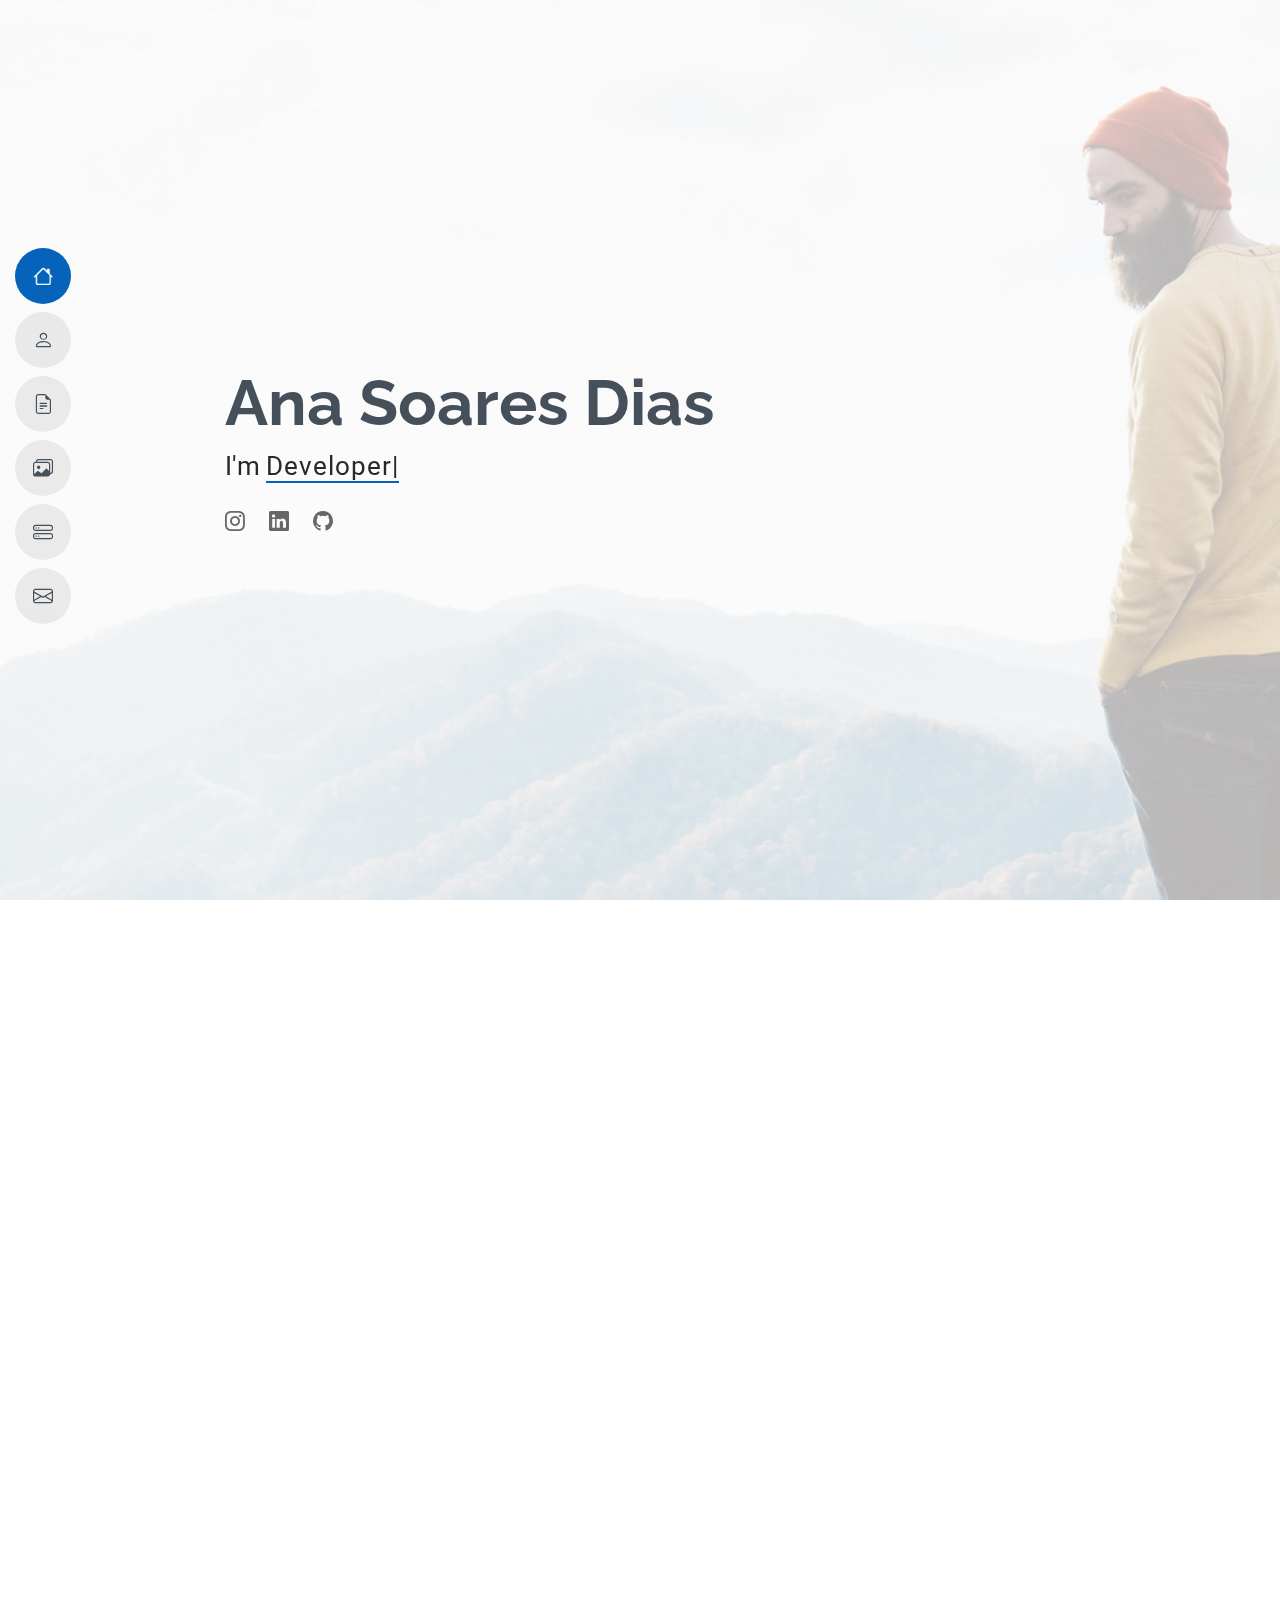
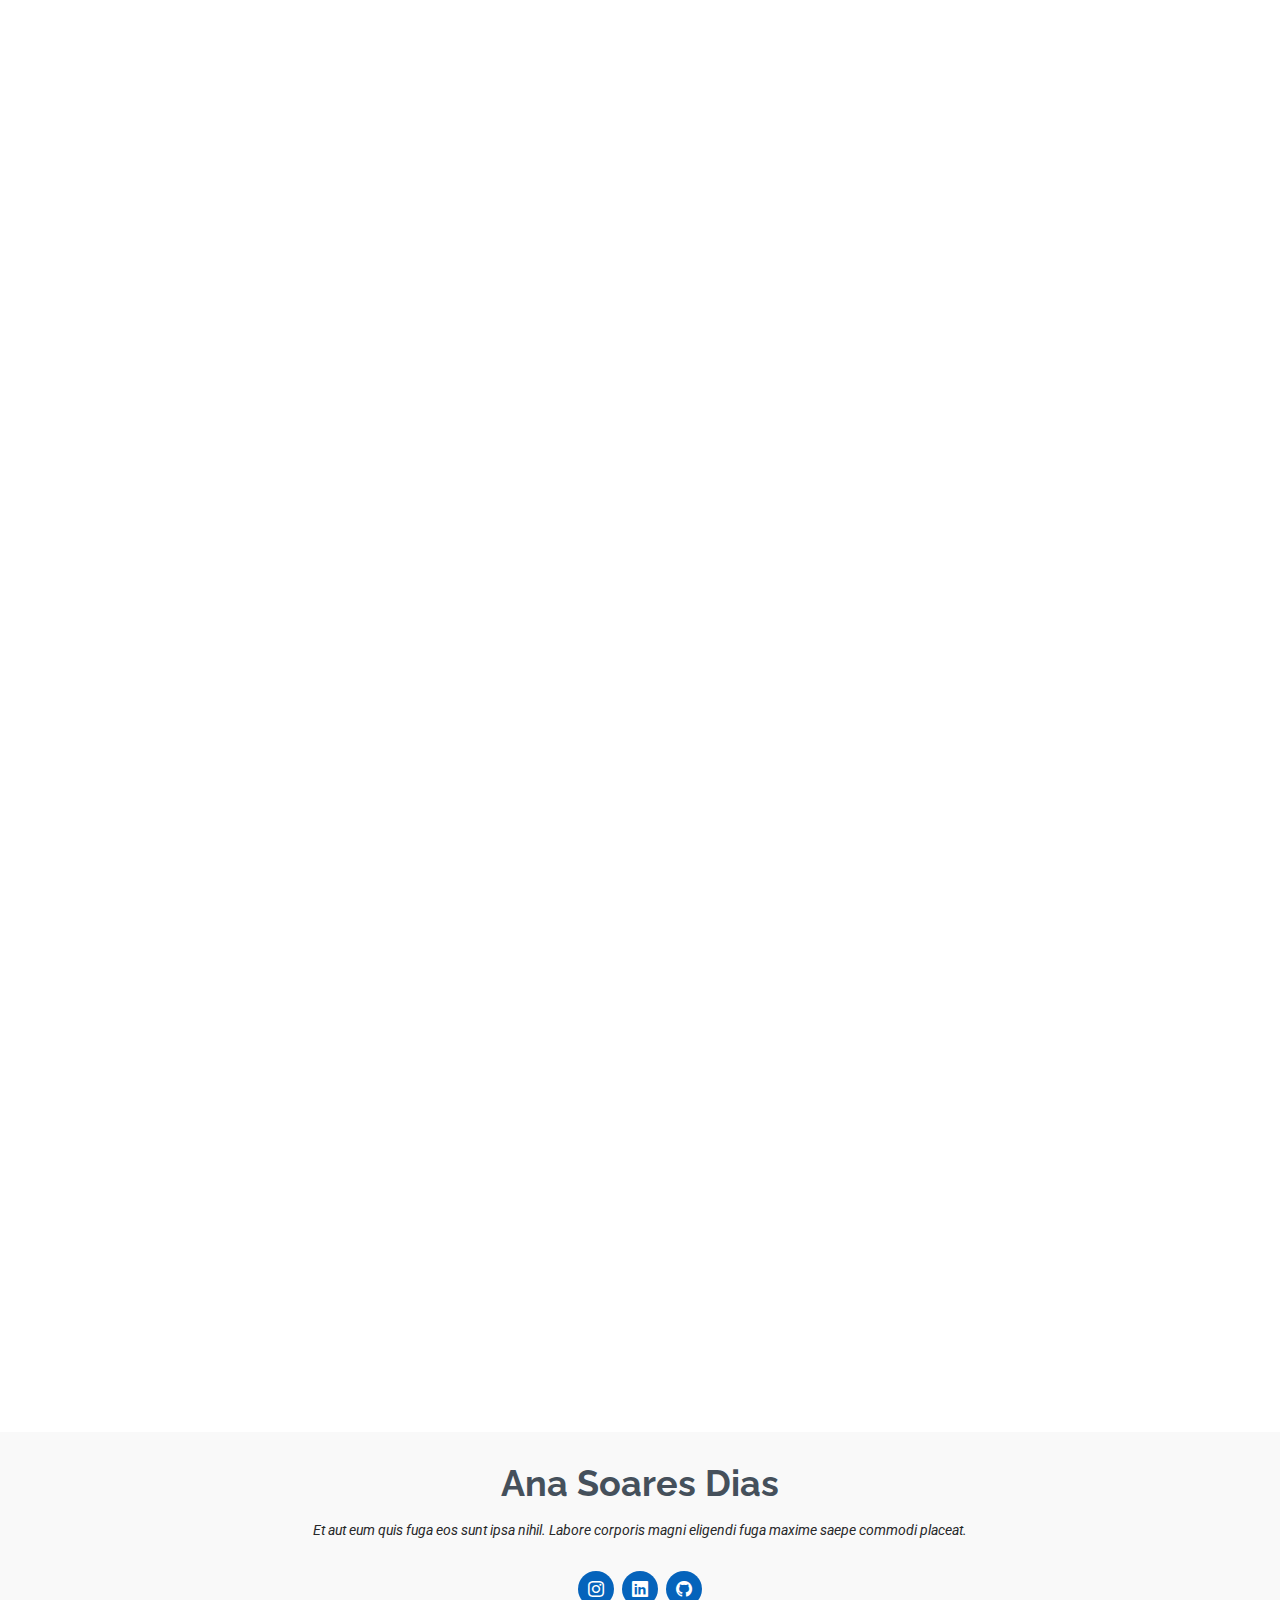
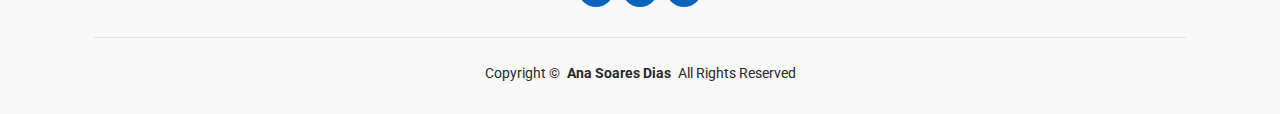
<file: index.html>
<!DOCTYPE html>
<html lang="en">

<head>
  <meta charset="utf-8">
  <meta content="width=device-width, initial-scale=1.0" name="viewport">
  <title>Index - MyResume</title>
  <meta content="" name="description">
  <meta content="" name="keywords">

  <!-- Favicons -->
  <link href="assets/img/favicon.png" rel="icon">
  <link href="assets/img/apple-touch-icon.png" rel="apple-touch-icon">

  <!-- Fonts -->
  <link href="https://fonts.googleapis.com" rel="preconnect">
  <link href="https://fonts.gstatic.com" rel="preconnect" crossorigin>
  <link href="https://fonts.googleapis.com/css2?family=Roboto:ital,wght@0,100;0,300;0,400;0,500;0,700;0,900;1,100;1,300;1,400;1,500;1,700;1,900&family=Poppins:ital,wght@0,100;0,200;0,300;0,400;0,500;0,600;0,700;0,800;0,900;1,100;1,200;1,300;1,400;1,500;1,600;1,700;1,800;1,900&family=Raleway:ital,wght@0,100;0,200;0,300;0,400;0,500;0,600;0,700;0,800;0,900;1,100;1,200;1,300;1,400;1,500;1,600;1,700;1,800;1,900&display=swap" rel="stylesheet">

  <!-- Vendor CSS Files -->
  <link href="assets/vendor/bootstrap/css/bootstrap.min.css" rel="stylesheet">
  <link href="assets/vendor/bootstrap-icons/bootstrap-icons.css" rel="stylesheet">
  <link href="assets/vendor/aos/aos.css" rel="stylesheet">
  <link href="assets/vendor/glightbox/css/glightbox.min.css" rel="stylesheet">
  <link href="assets/vendor/swiper/swiper-bundle.min.css" rel="stylesheet">

  <!-- Main CSS File -->
  <link href="assets/css/main.css" rel="stylesheet">
</head>

<body class="index-page">

  <header id="header" class="header d-flex flex-column justify-content-center">

    <i class="header-toggle d-xl-none bi bi-list"></i>

    <nav id="navmenu" class="navmenu">
      <ul>
        <li><a href="#hero" class="active"><i class="bi bi-house navicon"></i><span>Home</span></a></li>
        <li><a href="#about"><i class="bi bi-person navicon"></i><span>About</span></a></li>
        <li><a href="#resume"><i class="bi bi-file-earmark-text navicon"></i><span>Resume</span></a></li>
        <li><a href="#portfolio"><i class="bi bi-images navicon"></i><span>Portfolio</span></a></li>
        <li><a href="#services"><i class="bi bi-hdd-stack navicon"></i><span>Services</span></a></li>
        <li><a href="#contact"><i class="bi bi-envelope navicon"></i><span>Contact</span></a></li>
      </ul>
    </nav>

  </header>

  <main class="main">

    <!-- Hero Section -->
    <section id="hero" class="hero section light-background">

      <img src="assets/img/hero-bg.jpg" alt="">

      <div class="container" data-aos="zoom-out">
        <div class="row justify-content-center">
          <div class="col-lg-9">
            <h2>Ana Soares Dias</h2>
            <p>I'm <span class="typed" data-typed-items="Developer, Freelancer, Photographer, Traveler">Developer</span><span class="typed-cursor typed-cursor--blink" aria-hidden="true"></span></p>
            <div class="social-links">
              <a href="https://www.instagram.com/anitasoaares/"><i class="bi bi-instagram"></i></a>
              <a href="https://www.linkedin.com/in/anitasoaares/"><i class="bi bi-linkedin"></i></a>
              <a href="https://github.com/anitasoaares"><i class="bi bi-github"></i></a>
            </div>
          </div>
        </div>
      </div>

    </section><!-- /Hero Section -->

    <!-- About Section -->
    <section id="about" class="about section">

      <!-- Section Title -->
      <div class="container section-title" data-aos="fade-up">
        <h2>About</h2>
        <p>Magnam dolores commodi suscipit. Necessitatibus eius consequatur ex aliquid fuga eum quidem. Sit sint consectetur velit. Quisquam quos quisquam cupiditate. Et nemo qui impedit suscipit alias ea. Quia fugiat sit in iste officiis commodi quidem hic quas.</p>
      </div><!-- End Section Title -->

      <div class="container" data-aos="fade-up" data-aos-delay="100">

        <div class="row gy-4 justify-content-center">
          <div class="col-lg-4">
            <img src="assets/img/profile-img.jpg" class="img-fluid" alt="">
          </div>
          <div class="col-lg-8 content">
            <h2>Software Developer</h2>
            <p class="fst-italic py-3">
              Lorem ipsum dolor sit amet, consectetur adipiscing elit, sed do eiusmod tempor incididunt ut labore et dolore
              magna aliqua.
            </p>
            <div class="row">
              <div class="col-lg-6">
                <ul>
                  <li><i class="bi bi-chevron-right"></i> <strong>Birthday:</strong> <span>6 March 2000</span></li>
                  <li><i class="bi bi-chevron-right"></i> <strong>Phone:</strong> <span>+351 915253199</span></li>
                  <li><i class="bi bi-chevron-right"></i> <strong>City:</strong> <span>Braga, Portugal</span></li>
                </ul>
              </div>
              <div class="col-lg-6">
                <ul>
                  <li><i class="bi bi-chevron-right"></i> <strong>Degree:</strong> <span>Bachelor</span></li>
                  <li><i class="bi bi-chevron-right"></i> <strong>Email:</strong> <span>anitasoaaresdias@gmail.com</span></li>
                </ul>
              </div>
            </div>
            <p class="py-3">
              Officiis eligendi itaque labore et dolorum mollitia officiis optio vero. Quisquam sunt adipisci omnis et ut. Nulla accusantium dolor incidunt officia tempore. Et eius omnis.
              Cupiditate ut dicta maxime officiis quidem quia. Sed et consectetur qui quia repellendus itaque neque.
            </p>
          </div>
        </div>

      </div>

    </section><!-- /About Section -->

    <!-- Skills Section -->
    <section id="skills" class="skills section">

      <!-- Section Title -->
      <div class="container section-title" data-aos="fade-up">
        <h2>Skills</h2>
        <p>Necessitatibus eius consequatur ex aliquid fuga eum quidem sint consectetur velit</p>
      </div><!-- End Section Title -->

      <div class="container" data-aos="fade-up" data-aos-delay="100">

        <div class="row skills-content skills-animation">

          <div class="col-lg-6">

            <div class="progress">
              <span class="skill"><span>HTML</span> <i class="val">100%</i></span>
              <div class="progress-bar-wrap">
                <div class="progress-bar" role="progressbar" aria-valuenow="100" aria-valuemin="0" aria-valuemax="100"></div>
              </div>
            </div><!-- End Skills Item -->

            <div class="progress">
              <span class="skill"><span>CSS</span> <i class="val">90%</i></span>
              <div class="progress-bar-wrap">
                <div class="progress-bar" role="progressbar" aria-valuenow="90" aria-valuemin="0" aria-valuemax="100"></div>
              </div>
            </div><!-- End Skills Item -->

            <div class="progress">
              <span class="skill"><span>JavaScript</span> <i class="val">75%</i></span>
              <div class="progress-bar-wrap">
                <div class="progress-bar" role="progressbar" aria-valuenow="75" aria-valuemin="0" aria-valuemax="100"></div>
              </div>
            </div><!-- End Skills Item -->

          </div>

          <div class="col-lg-6">

            <div class="progress">
              <span class="skill"><span>PHP</span> <i class="val">80%</i></span>
              <div class="progress-bar-wrap">
                <div class="progress-bar" role="progressbar" aria-valuenow="80" aria-valuemin="0" aria-valuemax="100"></div>
              </div>
            </div><!-- End Skills Item -->

            <div class="progress">
              <span class="skill"><span>WordPress/CMS</span> <i class="val">90%</i></span>
              <div class="progress-bar-wrap">
                <div class="progress-bar" role="progressbar" aria-valuenow="90" aria-valuemin="0" aria-valuemax="100"></div>
              </div>
            </div><!-- End Skills Item -->

            <div class="progress">
              <span class="skill"><span>Photoshop</span> <i class="val">55%</i></span>
              <div class="progress-bar-wrap">
                <div class="progress-bar" role="progressbar" aria-valuenow="55" aria-valuemin="0" aria-valuemax="100"></div>
              </div>
            </div><!-- End Skills Item -->

          </div>

        </div>

      </div>

    </section><!-- /Skills Section -->

    <!-- Resume Section -->
    <section id="resume" class="resume section">

      <!-- Section Title -->
      <div class="container section-title" data-aos="fade-up">
        <h2>Resume</h2>
        <p>Magnam dolores commodi suscipit. Necessitatibus eius consequatur ex aliquid fuga eum quidem. Sit sint consectetur velit. Quisquam quos quisquam cupiditate. Et nemo qui impedit suscipit alias ea. Quia fugiat sit in iste officiis commodi quidem hic quas.</p>
      </div><!-- End Section Title -->

      <div class="container">

        <div class="row">

          <div class="col-lg-6" data-aos="fade-up" data-aos-delay="100">
            <h3 class="resume-title">Sumary</h3>

            <div class="resume-item pb-0">
              <h4>Ana Soares Dias</h4>
              <p><em>Innovative and deadline-driven Graphic Designer with 3+ years of experience designing and developing user-centered digital/print marketing material from initial concept to final, polished deliverable.</em></p>
              <ul>
                <li>Portland par 127,Orlando, FL</li>
                <li>(123) 456-7891</li>
                <li>alice.barkley@example.com</li>
              </ul>
            </div><!-- Edn Resume Item -->

            <h3 class="resume-title">Education</h3>
            <div class="resume-item">
              <h4>Master of Fine Arts &amp; Graphic Design</h4>
              <h5>2015 - 2016</h5>
              <p><em>Rochester Institute of Technology, Rochester, NY</em></p>
              <p>Qui deserunt veniam. Et sed aliquam labore tempore sed quisquam iusto autem sit. Ea vero voluptatum qui ut dignissimos deleniti nerada porti sand markend</p>
            </div><!-- Edn Resume Item -->

            <div class="resume-item">
              <h4>Bachelor of Fine Arts &amp; Graphic Design</h4>
              <h5>2010 - 2014</h5>
              <p><em>Rochester Institute of Technology, Rochester, NY</em></p>
              <p>Quia nobis sequi est occaecati aut. Repudiandae et iusto quae reiciendis et quis Eius vel ratione eius unde vitae rerum voluptates asperiores voluptatem Earum molestiae consequatur neque etlon sader mart dila</p>
            </div><!-- Edn Resume Item -->

          </div>

          <div class="col-lg-6" data-aos="fade-up" data-aos-delay="200">
            <h3 class="resume-title">Professional Experience</h3>
            <div class="resume-item">
              <h4>Senior graphic design specialist</h4>
              <h5>2019 - Present</h5>
              <p><em>Experion, New York, NY </em></p>
              <ul>
                <li>Lead in the design, development, and implementation of the graphic, layout, and production communication materials</li>
                <li>Delegate tasks to the 7 members of the design team and provide counsel on all aspects of the project. </li>
                <li>Supervise the assessment of all graphic materials in order to ensure quality and accuracy of the design</li>
                <li>Oversee the efficient use of production project budgets ranging from $2,000 - $25,000</li>
              </ul>
            </div><!-- Edn Resume Item -->

            <div class="resume-item">
              <h4>Graphic design specialist</h4>
              <h5>2017 - 2018</h5>
              <p><em>Stepping Stone Advertising, New York, NY</em></p>
              <ul>
                <li>Developed numerous marketing programs (logos, brochures,infographics, presentations, and advertisements).</li>
                <li>Managed up to 5 projects or tasks at a given time while under pressure</li>
                <li>Recommended and consulted with clients on the most appropriate graphic design</li>
                <li>Created 4+ design presentations and proposals a month for clients and account managers</li>
              </ul>
            </div><!-- Edn Resume Item -->

          </div>

        </div>

      </div>

    </section><!-- /Resume Section -->

    <!-- Portfolio Section -->
    <section id="portfolio" class="portfolio section">

      <!-- Section Title -->
      <div class="container section-title" data-aos="fade-up">
        <h2>Portfolio</h2>
        <p>Magnam dolores commodi suscipit. Necessitatibus eius consequatur ex aliquid fuga eum quidem. Sit sint consectetur velit. Quisquam quos quisquam cupiditate. Et nemo qui impedit suscipit alias ea. Quia fugiat sit in iste officiis commodi quidem hic quas.</p>
      </div><!-- End Section Title -->

      <div class="container">

        <div class="isotope-layout" data-default-filter="*" data-layout="masonry" data-sort="original-order">

          <ul class="portfolio-filters isotope-filters" data-aos="fade-up" data-aos-delay="100">
            <li data-filter="*" class="filter-active">All</li>
            <li data-filter=".filter-app">App</li>
            <li data-filter=".filter-product">Card</li>
            <li data-filter=".filter-branding">Web</li>
          </ul><!-- End Portfolio Filters -->

          <div class="row gy-4 isotope-container" data-aos="fade-up" data-aos-delay="200">

            <div class="col-lg-4 col-md-6 portfolio-item isotope-item filter-app">
              <img src="assets/img/masonry-portfolio/masonry-portfolio-1.jpg" class="img-fluid" alt="">
              <div class="portfolio-info">
                <h4>App 1</h4>
                <p>Lorem ipsum, dolor sit</p>
                <a href="assets/img/masonry-portfolio/masonry-portfolio-1.jpg" title="App 1" data-gallery="portfolio-gallery-app" class="glightbox preview-link"><i class="bi bi-zoom-in"></i></a>
                <a href="portfolio-details.html" title="More Details" class="details-link"><i class="bi bi-link-45deg"></i></a>
              </div>
            </div><!-- End Portfolio Item -->

            <div class="col-lg-4 col-md-6 portfolio-item isotope-item filter-product">
              <img src="assets/img/masonry-portfolio/masonry-portfolio-2.jpg" class="img-fluid" alt="">
              <div class="portfolio-info">
                <h4>Product 1</h4>
                <p>Lorem ipsum, dolor sit</p>
                <a href="assets/img/masonry-portfolio/masonry-portfolio-2.jpg" title="Product 1" data-gallery="portfolio-gallery-product" class="glightbox preview-link"><i class="bi bi-zoom-in"></i></a>
                <a href="portfolio-details.html" title="More Details" class="details-link"><i class="bi bi-link-45deg"></i></a>
              </div>
            </div><!-- End Portfolio Item -->

            <div class="col-lg-4 col-md-6 portfolio-item isotope-item filter-branding">
              <img src="assets/img/masonry-portfolio/masonry-portfolio-3.jpg" class="img-fluid" alt="">
              <div class="portfolio-info">
                <h4>Branding 1</h4>
                <p>Lorem ipsum, dolor sit</p>
                <a href="assets/img/masonry-portfolio/masonry-portfolio-3.jpg" title="Branding 1" data-gallery="portfolio-gallery-branding" class="glightbox preview-link"><i class="bi bi-zoom-in"></i></a>
                <a href="portfolio-details.html" title="More Details" class="details-link"><i class="bi bi-link-45deg"></i></a>
              </div>
            </div><!-- End Portfolio Item -->

            <div class="col-lg-4 col-md-6 portfolio-item isotope-item filter-app">
              <img src="assets/img/masonry-portfolio/masonry-portfolio-4.jpg" class="img-fluid" alt="">
              <div class="portfolio-info">
                <h4>App 2</h4>
                <p>Lorem ipsum, dolor sit</p>
                <a href="assets/img/masonry-portfolio/masonry-portfolio-4.jpg" title="App 2" data-gallery="portfolio-gallery-app" class="glightbox preview-link"><i class="bi bi-zoom-in"></i></a>
                <a href="portfolio-details.html" title="More Details" class="details-link"><i class="bi bi-link-45deg"></i></a>
              </div>
            </div><!-- End Portfolio Item -->

            <div class="col-lg-4 col-md-6 portfolio-item isotope-item filter-product">
              <img src="assets/img/masonry-portfolio/masonry-portfolio-5.jpg" class="img-fluid" alt="">
              <div class="portfolio-info">
                <h4>Product 2</h4>
                <p>Lorem ipsum, dolor sit</p>
                <a href="assets/img/masonry-portfolio/masonry-portfolio-5.jpg" title="Product 2" data-gallery="portfolio-gallery-product" class="glightbox preview-link"><i class="bi bi-zoom-in"></i></a>
                <a href="portfolio-details.html" title="More Details" class="details-link"><i class="bi bi-link-45deg"></i></a>
              </div>
            </div><!-- End Portfolio Item -->

            <div class="col-lg-4 col-md-6 portfolio-item isotope-item filter-branding">
              <img src="assets/img/masonry-portfolio/masonry-portfolio-6.jpg" class="img-fluid" alt="">
              <div class="portfolio-info">
                <h4>Branding 2</h4>
                <p>Lorem ipsum, dolor sit</p>
                <a href="assets/img/masonry-portfolio/masonry-portfolio-6.jpg" title="Branding 2" data-gallery="portfolio-gallery-branding" class="glightbox preview-link"><i class="bi bi-zoom-in"></i></a>
                <a href="portfolio-details.html" title="More Details" class="details-link"><i class="bi bi-link-45deg"></i></a>
              </div>
            </div><!-- End Portfolio Item -->

            <div class="col-lg-4 col-md-6 portfolio-item isotope-item filter-app">
              <img src="assets/img/masonry-portfolio/masonry-portfolio-7.jpg" class="img-fluid" alt="">
              <div class="portfolio-info">
                <h4>App 3</h4>
                <p>Lorem ipsum, dolor sit</p>
                <a href="assets/img/masonry-portfolio/masonry-portfolio-7.jpg" title="App 3" data-gallery="portfolio-gallery-app" class="glightbox preview-link"><i class="bi bi-zoom-in"></i></a>
                <a href="portfolio-details.html" title="More Details" class="details-link"><i class="bi bi-link-45deg"></i></a>
              </div>
            </div><!-- End Portfolio Item -->

            <div class="col-lg-4 col-md-6 portfolio-item isotope-item filter-product">
              <img src="assets/img/masonry-portfolio/masonry-portfolio-8.jpg" class="img-fluid" alt="">
              <div class="portfolio-info">
                <h4>Product 3</h4>
                <p>Lorem ipsum, dolor sit</p>
                <a href="assets/img/masonry-portfolio/masonry-portfolio-8.jpg" title="Product 3" data-gallery="portfolio-gallery-product" class="glightbox preview-link"><i class="bi bi-zoom-in"></i></a>
                <a href="portfolio-details.html" title="More Details" class="details-link"><i class="bi bi-link-45deg"></i></a>
              </div>
            </div><!-- End Portfolio Item -->

            <div class="col-lg-4 col-md-6 portfolio-item isotope-item filter-branding">
              <img src="assets/img/masonry-portfolio/masonry-portfolio-9.jpg" class="img-fluid" alt="">
              <div class="portfolio-info">
                <h4>Branding 3</h4>
                <p>Lorem ipsum, dolor sit</p>
                <a href="assets/img/masonry-portfolio/masonry-portfolio-9.jpg" title="Branding 2" data-gallery="portfolio-gallery-branding" class="glightbox preview-link"><i class="bi bi-zoom-in"></i></a>
                <a href="portfolio-details.html" title="More Details" class="details-link"><i class="bi bi-link-45deg"></i></a>
              </div>
            </div><!-- End Portfolio Item -->

          </div><!-- End Portfolio Container -->

        </div>

      </div>

    </section><!-- /Portfolio Section -->

    <!-- Services Section -->
    <section id="services" class="services section">

      <!-- Section Title -->
      <div class="container section-title" data-aos="fade-up">
        <h2>Services</h2>
        <p>Magnam dolores commodi suscipit. Necessitatibus eius consequatur ex aliquid fuga eum quidem. Sit sint consectetur velit. Quisquam quos quisquam cupiditate. Et nemo qui impedit suscipit alias ea. Quia fugiat sit in iste officiis commodi quidem hic quas.</p>
      </div><!-- End Section Title -->

      <div class="container">

        <div class="row gy-4">

          <div class="col-lg-4 col-md-6" data-aos="fade-up" data-aos-delay="100">
            <div class="service-item item-cyan position-relative">
              <div class="icon">
                <svg width="100" height="100" viewBox="0 0 600 600" xmlns="http://www.w3.org/2000/svg">
                  <path stroke="none" stroke-width="0" fill="#f5f5f5" d="M300,521.0016835830174C376.1290562159157,517.8887921683347,466.0731472004068,529.7835943286574,510.70327084640275,468.03025145048787C554.3714126377745,407.6079735673963,508.03601936045806,328.9844924480964,491.2728898941984,256.3432110539036C474.5976632858925,184.082847569629,479.9380746630129,96.60480741107993,416.23090153303,58.64404602377083C348.86323505073057,18.502131276798302,261.93793281208167,40.57373210992963,193.5410806939664,78.93577620505333C130.42746243093433,114.334589627462,98.30271207620316,179.96522072025542,76.75703585869454,249.04625023123273C51.97151888228291,328.5150500222984,13.704378332031375,421.85034740162234,66.52175969318436,486.19268352777647C119.04800174914682,550.1803526380478,217.28368757567262,524.383925680826,300,521.0016835830174"></path>
                </svg>
                <i class="bi bi-activity"></i>
              </div>
              <a href="#" class="stretched-link">
                <h3>Nesciunt Mete</h3>
              </a>
              <p>Provident nihil minus qui consequatur non omnis maiores. Eos accusantium minus dolores iure perferendis tempore et consequatur.</p>
            </div>
          </div><!-- End Service Item -->

          <div class="col-lg-4 col-md-6" data-aos="fade-up" data-aos-delay="200">
            <div class="service-item item-orange position-relative">
              <div class="icon">
                <svg width="100" height="100" viewBox="0 0 600 600" xmlns="http://www.w3.org/2000/svg">
                  <path stroke="none" stroke-width="0" fill="#f5f5f5" d="M300,582.0697525312426C382.5290701553225,586.8405444964366,449.9789794690241,525.3245884688669,502.5850820975895,461.55621195738473C556.606425686781,396.0723002908107,615.8543463187945,314.28637112970534,586.6730223649479,234.56875336149918C558.9533121215079,158.8439757836574,454.9685369536778,164.00468322053177,381.49747125262974,130.76875717737553C312.15926192815925,99.40240125094834,248.97055460311594,18.661163978235184,179.8680185752513,50.54337015887873C110.5421016452524,82.52863877960104,119.82277516462835,180.83849132639028,109.12597500060166,256.43424936330496C100.08760227029461,320.3096726198365,92.17705696193138,384.0621239912766,124.79988738764834,439.7174275375508C164.83382741302287,508.01625554203684,220.96474134820875,577.5009287672846,300,582.0697525312426"></path>
                </svg>
                <i class="bi bi-broadcast"></i>
              </div>
              <a href="#" class="stretched-link">
                <h3>Eosle Commodi</h3>
              </a>
              <p>Ut autem aut autem non a. Sint sint sit facilis nam iusto sint. Libero corrupti neque eum hic non ut nesciunt dolorem.</p>
            </div>
          </div><!-- End Service Item -->

          <div class="col-lg-4 col-md-6" data-aos="fade-up" data-aos-delay="300">
            <div class="service-item item-teal position-relative">
              <div class="icon">
                <svg width="100" height="100" viewBox="0 0 600 600" xmlns="http://www.w3.org/2000/svg">
                  <path stroke="none" stroke-width="0" fill="#f5f5f5" d="M300,541.5067337569781C382.14930387511276,545.0595476570109,479.8736841581634,548.3450877840088,526.4010558755058,480.5488172755941C571.5218469581645,414.80211281144784,517.5187510058486,332.0715597781072,496.52539010469104,255.14436215662573C477.37192572678356,184.95920475031193,473.57363656557914,105.61284051026155,413.0603344069578,65.22779650032875C343.27470386102294,18.654635553484475,251.2091493199835,5.337323636656869,175.0934190732945,40.62881213300186C97.87086631185822,76.43348514350839,51.98124368387456,156.15599469081315,36.44837278890362,239.84606092416172C21.716077023791087,319.22268207091537,43.775223500013084,401.1760424656574,96.891909868211,461.97329694683043C147.22146801428983,519.5804099606455,223.5754009179313,538.201503339737,300,541.5067337569781"></path>
                </svg>
                <i class="bi bi-easel"></i>
              </div>
              <a href="#" class="stretched-link">
                <h3>Ledo Markt</h3>
              </a>
              <p>Ut excepturi voluptatem nisi sed. Quidem fuga consequatur. Minus ea aut. Vel qui id voluptas adipisci eos earum corrupti.</p>
            </div>
          </div><!-- End Service Item -->

          <div class="col-lg-4 col-md-6" data-aos="fade-up" data-aos-delay="400">
            <div class="service-item item-red position-relative">
              <div class="icon">
                <svg width="100" height="100" viewBox="0 0 600 600" xmlns="http://www.w3.org/2000/svg">
                  <path stroke="none" stroke-width="0" fill="#f5f5f5" d="M300,503.46388370962813C374.79870501325706,506.71871716319447,464.8034551963731,527.1746412648533,510.4981551193396,467.86667711651364C555.9287308511215,408.9015244558933,512.6030010748507,327.5744911775523,490.211057578863,256.5855673507754C471.097692560561,195.9906835881958,447.69079081568157,138.11976852964426,395.19560036434837,102.3242989838813C329.3053358748298,57.3949838291264,248.02791733380457,8.279543830951368,175.87071277845988,42.242879143198664C103.41431057327972,76.34704239035025,93.79494320519305,170.9812938413882,81.28167332365135,250.07896920659033C70.17666984294237,320.27484674793965,64.84698225790005,396.69656628748305,111.28512138212992,450.4950937839243C156.20124167950087,502.5303643271138,231.32542653798444,500.4755392045468,300,503.46388370962813"></path>
                </svg>
                <i class="bi bi-bounding-box-circles"></i>
              </div>
              <a href="#" class="stretched-link">
                <h3>Asperiores Commodit</h3>
              </a>
              <p>Non et temporibus minus omnis sed dolor esse consequatur. Cupiditate sed error ea fuga sit provident adipisci neque.</p>
              <a href="#" class="stretched-link"></a>
            </div>
          </div><!-- End Service Item -->

          <div class="col-lg-4 col-md-6" data-aos="fade-up" data-aos-delay="500">
            <div class="service-item item-indigo position-relative">
              <div class="icon">
                <svg width="100" height="100" viewBox="0 0 600 600" xmlns="http://www.w3.org/2000/svg">
                  <path stroke="none" stroke-width="0" fill="#f5f5f5" d="M300,532.3542879108572C369.38199826031484,532.3153073249985,429.10787420159085,491.63046689027357,474.5244479745417,439.17860296908856C522.8885846962883,383.3225815378663,569.1668002868075,314.3205725914397,550.7432151929288,242.7694973846089C532.6665558377875,172.5657663291529,456.2379748765914,142.6223662098291,390.3689995646985,112.34683881706744C326.66090330228417,83.06452184765237,258.84405631176094,53.51806209861945,193.32584062364296,78.48882559362697C121.61183558270385,105.82097193414197,62.805066853699245,167.19869350419734,48.57481801355237,242.6138429142374C34.843463184063346,315.3850353017275,76.69343916112496,383.4422959591041,125.22947124332185,439.3748458443577C170.7312796277747,491.8107796887764,230.57421082200815,532.3932930995766,300,532.3542879108572"></path>
                </svg>
                <i class="bi bi-calendar4-week icon"></i>
              </div>
              <a href="#" class="stretched-link">
                <h3>Velit Doloremque</h3>
              </a>
              <p>Cumque et suscipit saepe. Est maiores autem enim facilis ut aut ipsam corporis aut. Sed animi at autem alias eius labore.</p>
              <a href="#" class="stretched-link"></a>
            </div>
          </div><!-- End Service Item -->

          <div class="col-lg-4 col-md-6" data-aos="fade-up" data-aos-delay="600">
            <div class="service-item item-pink position-relative">
              <div class="icon">
                <svg width="100" height="100" viewBox="0 0 600 600" xmlns="http://www.w3.org/2000/svg">
                  <path stroke="none" stroke-width="0" fill="#f5f5f5" d="M300,566.797414625762C385.7384707136149,576.1784315230908,478.7894351017131,552.8928747891023,531.9192734346935,484.94944893311C584.6109503024035,417.5663521118492,582.489472248146,322.67544863468447,553.9536738515405,242.03673114598146C529.1557734026468,171.96086150256528,465.24506316201064,127.66468636344209,395.9583748389544,100.7403814666027C334.2173773831606,76.7482773500951,269.4350130405921,84.62216499799875,207.1952322260088,107.2889140133804C132.92018162631612,134.33871894543012,41.79353780512637,160.00259165414826,22.644507872594943,236.69541883565114C3.319112789854554,314.0945973066697,72.72355303640163,379.243833228382,124.04198916343866,440.3218312028393C172.9286146004772,498.5055451809895,224.45579914871206,558.5317968840102,300,566.797414625762"></path>
                </svg>
                <i class="bi bi-chat-square-text"></i>
              </div>
              <a href="#" class="stretched-link">
                <h3>Dolori Architecto</h3>
              </a>
              <p>Hic molestias ea quibusdam eos. Fugiat enim doloremque aut neque non et debitis iure. Corrupti recusandae ducimus enim.</p>
              <a href="#" class="stretched-link"></a>
            </div>
          </div><!-- End Service Item -->

        </div>

      </div>

    </section><!-- /Services Section -->

    <!-- Contact Section -->
    <section id="contact" class="contact section">

      <!-- Section Title -->
      <div class="container section-title" data-aos="fade-up">
        <h2>Contact</h2>
        <p>Necessitatibus eius consequatur ex aliquid fuga eum quidem sint consectetur velit</p>
      </div><!-- End Section Title -->

      <div class="container" data-aos="fade" data-aos-delay="100">

        <div class="row gy-4">

          <div class="col-lg-4">
            <div class="info-item d-flex" data-aos="fade-up" data-aos-delay="200">
              <i class="bi bi-geo-alt flex-shrink-0"></i>
              <div>
                <h3>Address</h3>
                <p>A108 Adam Street, New York, NY 535022</p>
              </div>
            </div><!-- End Info Item -->

            <div class="info-item d-flex" data-aos="fade-up" data-aos-delay="300">
              <i class="bi bi-telephone flex-shrink-0"></i>
              <div>
                <h3>Call Us</h3>
                <p>+1 5589 55488 55</p>
              </div>
            </div><!-- End Info Item -->

            <div class="info-item d-flex" data-aos="fade-up" data-aos-delay="400">
              <i class="bi bi-envelope flex-shrink-0"></i>
              <div>
                <h3>Email Us</h3>
                <p>info@example.com</p>
              </div>
            </div><!-- End Info Item -->

          </div>

          <div class="col-lg-8">
            <form action="forms/contact.php" method="post" class="php-email-form" data-aos="fade-up" data-aos-delay="200">
              <div class="row gy-4">

                <div class="col-md-6">
                  <input type="text" name="name" class="form-control" placeholder="Your Name" required="">
                </div>

                <div class="col-md-6 ">
                  <input type="email" class="form-control" name="email" placeholder="Your Email" required="">
                </div>

                <div class="col-md-12">
                  <input type="text" class="form-control" name="subject" placeholder="Subject" required="">
                </div>

                <div class="col-md-12">
                  <textarea class="form-control" name="message" rows="6" placeholder="Message" required=""></textarea>
                </div>

                <div class="col-md-12 text-center">
                  <div class="loading">Loading</div>
                  <div class="error-message"></div>
                  <div class="sent-message">Your message has been sent. Thank you!</div>

                  <button type="submit">Send Message</button>
                </div>

              </div>
            </form>
          </div><!-- End Contact Form -->

        </div>

      </div>

    </section><!-- /Contact Section -->

  </main>

  <footer id="footer" class="footer position-relative light-background">
    <div class="container">
      <h3 class="sitename">Ana Soares Dias</h3>
      <p>Et aut eum quis fuga eos sunt ipsa nihil. Labore corporis magni eligendi fuga maxime saepe commodi placeat.</p>
      <div class="social-links d-flex justify-content-center">
        <a href="https://www.instagram.com/anitasoaares/"><i class="bi bi-instagram"></i></a>
        <a href="https://www.linkedin.com/in/anitasoaares/"><i class="bi bi-linkedin"></i></a>
        <a href="https://github.com/anitasoaares"><i class="bi bi-github"></i></a>
      </div>
      <div class="container">
        <div class="copyright">
          <span>Copyright ©</span> <strong class="px-1 sitename">Ana Soares Dias</strong>
          <span>All Rights Reserved</span>
        </div>
      </div>
    </div>
  </footer>

  <!-- Scroll Top -->
  <a href="#" id="scroll-top" class="scroll-top d-flex align-items-center justify-content-center"><i class="bi bi-arrow-up-short"></i></a>

  <!-- Preloader -->
  <div id="preloader"></div>

  <!-- Vendor JS Files -->
  <script src="assets/vendor/bootstrap/js/bootstrap.bundle.min.js"></script>
  <script src="assets/vendor/php-email-form/validate.js"></script>
  <script src="assets/vendor/aos/aos.js"></script>
  <script src="assets/vendor/typed.js/typed.umd.js"></script>
  <script src="assets/vendor/purecounter/purecounter_vanilla.js"></script>
  <script src="assets/vendor/waypoints/noframework.waypoints.js"></script>
  <script src="assets/vendor/glightbox/js/glightbox.min.js"></script>
  <script src="assets/vendor/imagesloaded/imagesloaded.pkgd.min.js"></script>
  <script src="assets/vendor/isotope-layout/isotope.pkgd.min.js"></script>
  <script src="assets/vendor/swiper/swiper-bundle.min.js"></script>

  <!-- Main JS File -->
  <script src="assets/js/main.js"></script>

</body>

</html>
</file>
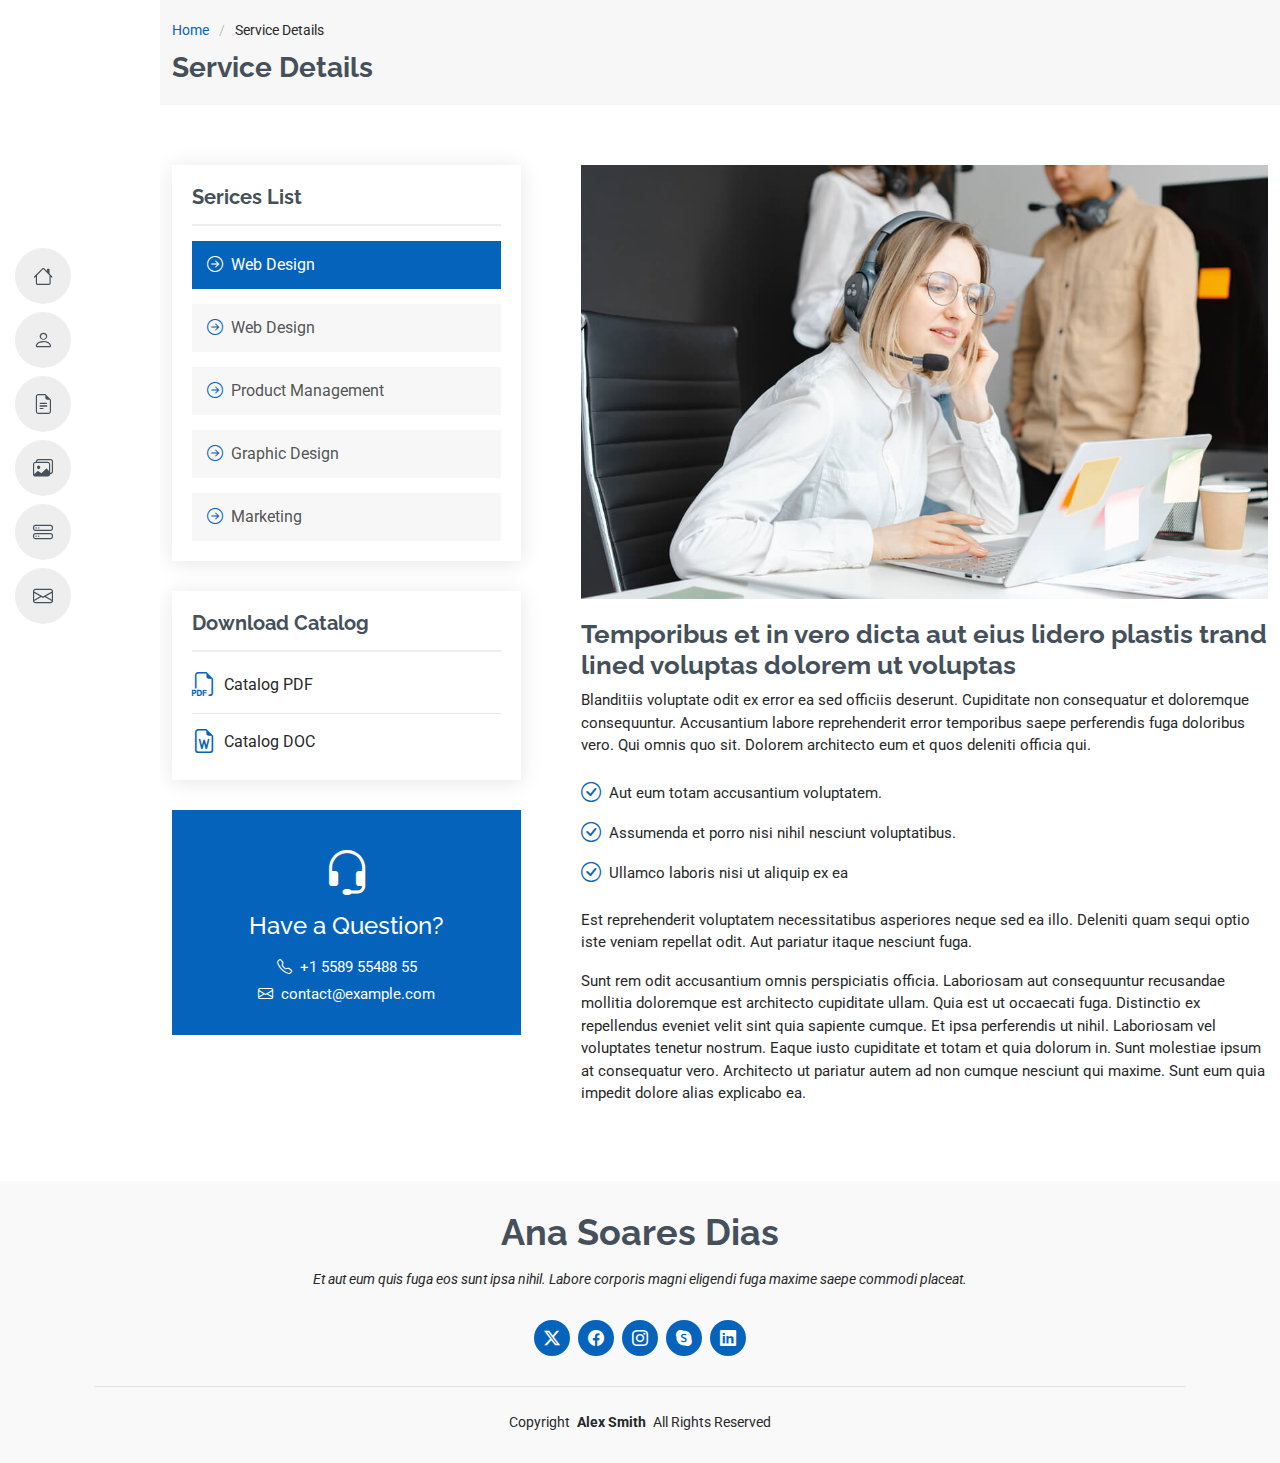
<file: service-details.html>
<!DOCTYPE html>
<html lang="en">

<head>
  <meta charset="utf-8">
  <meta content="width=device-width, initial-scale=1.0" name="viewport">
  <title>Service Details - MyResume Bootstrap Template</title>
  <meta content="" name="description">
  <meta content="" name="keywords">

  <!-- Favicons -->
  <link href="assets/img/favicon.png" rel="icon">
  <link href="assets/img/apple-touch-icon.png" rel="apple-touch-icon">

  <!-- Fonts -->
  <link href="https://fonts.googleapis.com" rel="preconnect">
  <link href="https://fonts.gstatic.com" rel="preconnect" crossorigin>
  <link href="https://fonts.googleapis.com/css2?family=Roboto:ital,wght@0,100;0,300;0,400;0,500;0,700;0,900;1,100;1,300;1,400;1,500;1,700;1,900&family=Poppins:ital,wght@0,100;0,200;0,300;0,400;0,500;0,600;0,700;0,800;0,900;1,100;1,200;1,300;1,400;1,500;1,600;1,700;1,800;1,900&family=Raleway:ital,wght@0,100;0,200;0,300;0,400;0,500;0,600;0,700;0,800;0,900;1,100;1,200;1,300;1,400;1,500;1,600;1,700;1,800;1,900&display=swap" rel="stylesheet">

  <!-- Vendor CSS Files -->
  <link href="assets/vendor/bootstrap/css/bootstrap.min.css" rel="stylesheet">
  <link href="assets/vendor/bootstrap-icons/bootstrap-icons.css" rel="stylesheet">
  <link href="assets/vendor/aos/aos.css" rel="stylesheet">
  <link href="assets/vendor/glightbox/css/glightbox.min.css" rel="stylesheet">
  <link href="assets/vendor/swiper/swiper-bundle.min.css" rel="stylesheet">

  <!-- Main CSS File -->
  <link href="assets/css/main.css" rel="stylesheet">
</head>

<body class="service-details-page">

  <header id="header" class="header d-flex flex-column justify-content-center">

    <i class="header-toggle d-xl-none bi bi-list"></i>

    <nav id="navmenu" class="navmenu">
      <ul>
        <li><a href="#hero"><i class="bi bi-house navicon"></i><span>Home</span></a></li>
        <li><a href="#about"><i class="bi bi-person navicon"></i><span>About</span></a></li>
        <li><a href="#resume"><i class="bi bi-file-earmark-text navicon"></i><span>Resume</span></a></li>
        <li><a href="#portfolio"><i class="bi bi-images navicon"></i><span>Portfolio</span></a></li>
        <li><a href="#services"><i class="bi bi-hdd-stack navicon"></i><span>Services</span></a></li>
        <li><a href="#contact"><i class="bi bi-envelope navicon"></i><span>Contact</span></a></li>
      </ul>
    </nav>

  </header>

  <main class="main">

    <!-- Page Title -->
    <div class="page-title" data-aos="fade">
      <div class="container">
        <nav class="breadcrumbs">
          <ol>
            <li><a href="index.html">Home</a></li>
            <li class="current">Service Details</li>
          </ol>
        </nav>
        <h1>Service Details</h1>
      </div>
    </div><!-- End Page Title -->

    <!-- Service Details Section -->
    <section id="service-details" class="service-details section">

      <div class="container">

        <div class="row gy-5">

          <div class="col-lg-4" data-aos="fade-up" data-aos-delay="100">

            <div class="service-box">
              <h4>Serices List</h4>
              <div class="services-list">
                <a href="#" class="active"><i class="bi bi-arrow-right-circle"></i><span>Web Design</span></a>
                <a href="#"><i class="bi bi-arrow-right-circle"></i><span>Web Design</span></a>
                <a href="#"><i class="bi bi-arrow-right-circle"></i><span>Product Management</span></a>
                <a href="#"><i class="bi bi-arrow-right-circle"></i><span>Graphic Design</span></a>
                <a href="#"><i class="bi bi-arrow-right-circle"></i><span>Marketing</span></a>
              </div>
            </div><!-- End Services List -->

            <div class="service-box">
              <h4>Download Catalog</h4>
              <div class="download-catalog">
                <a href="#"><i class="bi bi-filetype-pdf"></i><span>Catalog PDF</span></a>
                <a href="#"><i class="bi bi-file-earmark-word"></i><span>Catalog DOC</span></a>
              </div>
            </div><!-- End Services List -->

            <div class="help-box d-flex flex-column justify-content-center align-items-center">
              <i class="bi bi-headset help-icon"></i>
              <h4>Have a Question?</h4>
              <p class="d-flex align-items-center mt-2 mb-0"><i class="bi bi-telephone me-2"></i> <span>+1 5589 55488 55</span></p>
              <p class="d-flex align-items-center mt-1 mb-0"><i class="bi bi-envelope me-2"></i> <a href="mailto:contact@example.com">contact@example.com</a></p>
            </div>

          </div>

          <div class="col-lg-8 ps-lg-5" data-aos="fade-up" data-aos-delay="200">
            <img src="assets/img/services.jpg" alt="" class="img-fluid services-img">
            <h3>Temporibus et in vero dicta aut eius lidero plastis trand lined voluptas dolorem ut voluptas</h3>
            <p>
              Blanditiis voluptate odit ex error ea sed officiis deserunt. Cupiditate non consequatur et doloremque consequuntur. Accusantium labore reprehenderit error temporibus saepe perferendis fuga doloribus vero. Qui omnis quo sit. Dolorem architecto eum et quos deleniti officia qui.
            </p>
            <ul>
              <li><i class="bi bi-check-circle"></i> <span>Aut eum totam accusantium voluptatem.</span></li>
              <li><i class="bi bi-check-circle"></i> <span>Assumenda et porro nisi nihil nesciunt voluptatibus.</span></li>
              <li><i class="bi bi-check-circle"></i> <span>Ullamco laboris nisi ut aliquip ex ea</span></li>
            </ul>
            <p>
              Est reprehenderit voluptatem necessitatibus asperiores neque sed ea illo. Deleniti quam sequi optio iste veniam repellat odit. Aut pariatur itaque nesciunt fuga.
            </p>
            <p>
              Sunt rem odit accusantium omnis perspiciatis officia. Laboriosam aut consequuntur recusandae mollitia doloremque est architecto cupiditate ullam. Quia est ut occaecati fuga. Distinctio ex repellendus eveniet velit sint quia sapiente cumque. Et ipsa perferendis ut nihil. Laboriosam vel voluptates tenetur nostrum. Eaque iusto cupiditate et totam et quia dolorum in. Sunt molestiae ipsum at consequatur vero. Architecto ut pariatur autem ad non cumque nesciunt qui maxime. Sunt eum quia impedit dolore alias explicabo ea.
            </p>
          </div>

        </div>

      </div>

    </section><!-- /Service Details Section -->

  </main>

  <footer id="footer" class="footer position-relative light-background">
    <div class="container">
      <h3 class="sitename">Ana Soares Dias</h3>
      <p>Et aut eum quis fuga eos sunt ipsa nihil. Labore corporis magni eligendi fuga maxime saepe commodi placeat.</p>
      <div class="social-links d-flex justify-content-center">
        <a href=""><i class="bi bi-twitter-x"></i></a>
        <a href=""><i class="bi bi-facebook"></i></a>
        <a href=""><i class="bi bi-instagram"></i></a>
        <a href=""><i class="bi bi-skype"></i></a>
        <a href=""><i class="bi bi-linkedin"></i></a>
      </div>
      <div class="container">
        <div class="copyright">
          <span>Copyright</span> <strong class="px-1 sitename">Alex Smith</strong>
          <span>All Rights Reserved</span>
        </div>
      </div>
    </div>
  </footer>

  <!-- Scroll Top -->
  <a href="#" id="scroll-top" class="scroll-top d-flex align-items-center justify-content-center"><i class="bi bi-arrow-up-short"></i></a>

  <!-- Preloader -->
  <div id="preloader"></div>

  <!-- Vendor JS Files -->
  <script src="assets/vendor/bootstrap/js/bootstrap.bundle.min.js"></script>
  <script src="assets/vendor/php-email-form/validate.js"></script>
  <script src="assets/vendor/aos/aos.js"></script>
  <script src="assets/vendor/typed.js/typed.umd.js"></script>
  <script src="assets/vendor/purecounter/purecounter_vanilla.js"></script>
  <script src="assets/vendor/waypoints/noframework.waypoints.js"></script>
  <script src="assets/vendor/glightbox/js/glightbox.min.js"></script>
  <script src="assets/vendor/imagesloaded/imagesloaded.pkgd.min.js"></script>
  <script src="assets/vendor/isotope-layout/isotope.pkgd.min.js"></script>
  <script src="assets/vendor/swiper/swiper-bundle.min.js"></script>

  <!-- Main JS File -->
  <script src="assets/js/main.js"></script>

</body>

</html>
</file>
<file: assets/css/main.css>
/* Fonts */
:root {
  --default-font: "Roboto",  system-ui, -apple-system, "Segoe UI", Roboto, "Helvetica Neue", Arial, "Noto Sans", "Liberation Sans", sans-serif, "Apple Color Emoji", "Segoe UI Emoji", "Segoe UI Symbol", "Noto Color Emoji";
  --heading-font: "Raleway",  sans-serif;
  --nav-font: "Poppins",  sans-serif;
}

/* Global Colors - The following color variables are used throughout the website. Updating them here will change the color scheme of the entire website */
:root {
  --background-color: #ffffff; /* Background color for the entire website, including individual sections */
  --default-color: #272829; /* Default color used for the majority of the text content across the entire website */
  --heading-color: #45505b; /* Color for headings, subheadings and title throughout the website */
  --accent-color: #0563bb; /* Accent color that represents your brand on the website. It's used for buttons, links, and other elements that need to stand out */
  --surface-color: #ffffff; /* The surface color is used as a background of boxed elements within sections, such as cards, icon boxes, or other elements that require a visual separation from the global background. */
  --contrast-color: #ffffff; /* Contrast color for text, ensuring readability against backgrounds of accent, heading, or default colors. */
}

/* Nav Menu Colors - The following color variables are used specifically for the navigation menu. They are separate from the global colors to allow for more customization options */
:root {
  --nav-color: #45505b;  /* The default color of the main navmenu links */
  --nav-hover-color: #0563bb; /* Applied to main navmenu links when they are hovered over or active */
  --nav-mobile-background-color: #ffffff; /* Used as the background color for mobile navigation menu */
  --nav-dropdown-background-color: #ffffff; /* Used as the background color for dropdown items that appear when hovering over primary navigation items */
  --nav-dropdown-color: #212529; /* Used for navigation links of the dropdown items in the navigation menu. */
  --nav-dropdown-hover-color: #0563bb; /* Similar to --nav-hover-color, this color is applied to dropdown navigation links when they are hovered over. */
}

/* Color Presets - These classes override global colors when applied to any section or element, providing reuse of the sam color scheme. */

.light-background {
  --background-color: #f9f9f9;
  --surface-color: #ffffff;
}

.dark-background {
  --background-color: #060606;
  --default-color: #ffffff;
  --heading-color: #ffffff;
  --surface-color: #252525;
  --contrast-color: #ffffff;
}

/* Smooth scroll */
:root {
  scroll-behavior: smooth;
}

/*--------------------------------------------------------------
# General Styling & Shared Classes
--------------------------------------------------------------*/
body {
  color: var(--default-color);
  background-color: var(--background-color);
  font-family: var(--default-font);
}

a {
  color: var(--accent-color);
  text-decoration: none;
  transition: 0.3s;
}

a:hover {
  color: color-mix(in srgb, var(--accent-color), transparent 25%);
  text-decoration: none;
}

h1,
h2,
h3,
h4,
h5,
h6 {
  color: var(--heading-color);
  font-family: var(--heading-font);
}

/* PHP Email Form Messages
------------------------------*/
.php-email-form .error-message {
  display: none;
  background: #df1529;
  color: #ffffff;
  text-align: left;
  padding: 15px;
  margin-bottom: 24px;
  font-weight: 600;
}

.php-email-form .sent-message {
  display: none;
  color: #ffffff;
  background: #059652;
  text-align: center;
  padding: 15px;
  margin-bottom: 24px;
  font-weight: 600;
}

.php-email-form .loading {
  display: none;
  background: var(--surface-color);
  text-align: center;
  padding: 15px;
  margin-bottom: 24px;
}

.php-email-form .loading:before {
  content: "";
  display: inline-block;
  border-radius: 50%;
  width: 24px;
  height: 24px;
  margin: 0 10px -6px 0;
  border: 3px solid var(--accent-color);
  border-top-color: var(--surface-color);
  animation: php-email-form-loading 1s linear infinite;
}

@keyframes php-email-form-loading {
  0% {
    transform: rotate(0deg);
  }

  100% {
    transform: rotate(360deg);
  }
}

/*--------------------------------------------------------------
# Global Header
--------------------------------------------------------------*/
.header {
  color: var(--default-color);
  position: fixed;
  top: 0;
  left: 0;
  bottom: 0;
  padding: 0 15px;
  transition: all ease-in-out 0.3s;
  overflow-y: auto;
  z-index: 997;
  min-width: 200px;
}

@media (max-width: 1199px) {
  .header {
    background-color: var(--background-color);
    border-right: 1px solid color-mix(in srgb, var(--default-color), transparent 90%);
    width: 300px;
    left: -100%;
  }
}

@media (min-width: 1200px) and (max-width: 1600px) {
  .header~main {
    margin-left: 160px;
  }

  .header~main .hero {
    margin-left: -160px;
    width: 100vw;
  }
}

.header.header-show {
  left: 0;
}

.header .header-toggle {
  color: var(--contrast-color);
  background-color: var(--accent-color);
  font-size: 22px;
  display: flex;
  align-items: center;
  justify-content: center;
  width: 40px;
  height: 40px;
  border-radius: 50%;
  cursor: pointer;
  position: fixed;
  top: 15px;
  right: 15px;
  z-index: 9999;
  transition: background-color 0.3s;
}

.header .header-toggle:hover {
  color: var(--contrast-color);
  background-color: color-mix(in srgb, var(--accent-color) 90%, white 15%);
}

/*--------------------------------------------------------------
# Navigation Menu
--------------------------------------------------------------*/
.navmenu {
  padding: 0;
  z-index: 9997;
}

.navmenu ul {
  list-style: none;
  padding: 0 0 20px 0;
  margin: 0;
  width: 140px;
}

.navmenu a,
.navmenu a:focus {
  color: var(--nav-color);
  font-family: var(--nav-font);
  display: flex;
  align-items: center;
  padding: 10px 18px;
  margin-bottom: 8px;
  font-size: 15px;
  border-radius: 50px;
  background: color-mix(in srgb, var(--default-color), transparent 92%);
  height: 56px;
  width: 100%;
  overflow: hidden;
  transition: 0.3s;
}

.navmenu a i,
.navmenu a:focus i {
  font-size: 20px;
}

.navmenu a span,
.navmenu a:focus span {
  padding: 0 5px 0 7px;
}

@media (min-width: 992px) {

  .navmenu a,
  .navmenu a:focus {
    max-width: 56px;
  }

  .navmenu a span,
  .navmenu a:focus span {
    display: none;
  }
}

.navmenu a:hover,
.navmenu .active,
.navmenu .active:focus,
.navmenu li:hover>a {
  color: var(--contrast-color);
  background: var(--nav-hover-color);
}

.navmenu a:hover,
.navmenu li:hover>a {
  max-width: 100%;
  color: var(--contrast-color);
}

.navmenu a:hover span,
.navmenu li:hover>a span {
  display: block;
}

/*--------------------------------------------------------------
# Global Footer
--------------------------------------------------------------*/
.footer {
  color: var(--default-color);
  background-color: var(--background-color);
  font-size: 14px;
  text-align: center;
  padding: 30px 0;
  position: relative;
}

.footer h3 {
  font-size: 36px;
  font-weight: 700;
  position: relative;
  padding: 0;
  margin: 0 0 15px 0;
}

.footer p {
  font-size: 15;
  font-style: italic;
  padding: 0;
  margin: 0 0 30px 0;
}

.footer .social-links {
  margin: 0 0 30px 0;
}

.footer .social-links a {
  font-size: 16px;
  display: flex;
  align-items: center;
  justify-content: center;
  background: var(--accent-color);
  color: var(--contrast-color);
  line-height: 1;
  margin: 0 4px;
  border-radius: 50%;
  text-align: center;
  width: 36px;
  height: 36px;
  transition: 0.3s;
}

.footer .social-links a:hover {
  background: color-mix(in srgb, var(--accent-color), transparent 20%);
  text-decoration: none;
}

.footer .copyright {
  padding-top: 25px;
  border-top: 1px solid color-mix(in srgb, var(--default-color), transparent 90%);
}

.footer .credits {
  font-size: 13px;
  padding-top: 5px;
}

/*--------------------------------------------------------------
# Preloader
--------------------------------------------------------------*/
#preloader {
  position: fixed;
  inset: 0;
  z-index: 999999;
  overflow: hidden;
  background: var(--background-color);
  transition: all 0.6s ease-out;
}

#preloader:before {
  content: "";
  position: fixed;
  top: calc(50% - 30px);
  left: calc(50% - 30px);
  border: 6px solid #ffffff;
  border-color: var(--accent-color) transparent var(--accent-color) transparent;
  border-radius: 50%;
  width: 60px;
  height: 60px;
  animation: animate-preloader 1.5s linear infinite;
}

@keyframes animate-preloader {
  0% {
    transform: rotate(0deg);
  }

  100% {
    transform: rotate(360deg);
  }
}

/*--------------------------------------------------------------
# Scroll Top Button
--------------------------------------------------------------*/
.scroll-top {
  position: fixed;
  visibility: hidden;
  opacity: 0;
  right: 15px;
  bottom: -15px;
  z-index: 99999;
  background-color: var(--accent-color);
  width: 44px;
  height: 44px;
  border-radius: 50px;
  transition: all 0.4s;
}

.scroll-top i {
  font-size: 24px;
  color: var(--contrast-color);
  line-height: 0;
}

.scroll-top:hover {
  background-color: color-mix(in srgb, var(--accent-color), transparent 20%);
  color: var(--contrast-color);
}

.scroll-top.active {
  visibility: visible;
  opacity: 1;
  bottom: 15px;
}

/*--------------------------------------------------------------
# Disable aos animation delay on mobile devices
--------------------------------------------------------------*/
@media screen and (max-width: 768px) {
  [data-aos-delay] {
    transition-delay: 0 !important;
  }
}

/*--------------------------------------------------------------
# Global Page Titles & Breadcrumbs
--------------------------------------------------------------*/
.page-title {
  --background-color: color-mix(in srgb, var(--default-color), transparent 96%);
  color: var(--default-color);
  background-color: var(--background-color);
  padding: 20px 0;
  position: relative;
}

.page-title h1 {
  font-size: 28px;
  font-weight: 700;
  margin: 0;
}

.page-title .breadcrumbs ol {
  display: flex;
  flex-wrap: wrap;
  list-style: none;
  padding: 0 0 10px 0;
  margin: 0;
  font-size: 14px;
  font-weight: 400;
}

.page-title .breadcrumbs ol li+li {
  padding-left: 10px;
}

.page-title .breadcrumbs ol li+li::before {
  content: "/";
  display: inline-block;
  padding-right: 10px;
  color: color-mix(in srgb, var(--default-color), transparent 70%);
}

/*--------------------------------------------------------------
# Global Sections
--------------------------------------------------------------*/
section,
.section {
  color: var(--default-color);
  background-color: var(--background-color);
  padding: 60px 0;
  overflow: clip;
}

/*--------------------------------------------------------------
# Global Section Titles
--------------------------------------------------------------*/
.section-title {
  text-align: center;
  padding-bottom: 60px;
  position: relative;
}

.section-title h2 {
  font-size: 32px;
  font-weight: 700;
  margin-bottom: 20px;
  padding-bottom: 20px;
  position: relative;
}

.section-title h2:before {
  content: "";
  position: absolute;
  display: block;
  width: 160px;
  height: 1px;
  background: color-mix(in srgb, var(--default-color), transparent 60%);
  left: 0;
  right: 0;
  bottom: 1px;
  margin: auto;
}

.section-title h2::after {
  content: "";
  position: absolute;
  display: block;
  width: 60px;
  height: 3px;
  background: var(--accent-color);
  left: 0;
  right: 0;
  bottom: 0;
  margin: auto;
}

.section-title p {
  margin-bottom: 0;
}

/*--------------------------------------------------------------
# Hero Section
--------------------------------------------------------------*/
.hero {
  width: 100%;
  min-height: 100vh;
  position: relative;
  padding: 80px 0;
  display: flex;
  align-items: center;
  justify-content: center;
}

.hero img {
  position: absolute;
  inset: 0;
  display: block;
  width: 100%;
  height: 100%;
  object-fit: cover;
  z-index: 1;
}

.hero:before {
  content: "";
  background: color-mix(in srgb, var(--background-color), transparent 30%);
  position: absolute;
  inset: 0;
  z-index: 2;
}

.hero .container {
  position: relative;
  z-index: 3;
}

.hero h2 {
  margin: 0;
  font-size: 64px;
  font-weight: 700;
}

.hero p {
  margin: 5px 0 0 0;
  font-size: 26px;
}

.hero p span {
  letter-spacing: 1px;
  border-bottom: 2px solid var(--accent-color);
}

.hero .social-links {
  margin-top: 25px;
}

.hero .social-links a {
  font-size: 20px;
  display: inline-block;
  color: color-mix(in srgb, var(--default-color), transparent 30%);
  line-height: 1;
  margin-right: 20px;
  transition: 0.3s;
}

.hero .social-links a:hover {
  color: var(--accent-color);
}

@media (max-width: 768px) {
  .hero h2 {
    font-size: 32px;
  }

  .hero p {
    font-size: 20px;
  }
}

/*--------------------------------------------------------------
# About Section
--------------------------------------------------------------*/
.about .content h2 {
  font-weight: 700;
  font-size: 24px;
}

.about .content ul {
  list-style: none;
  padding: 0;
}

.about .content ul li {
  margin-bottom: 20px;
  display: flex;
  align-items: center;
}

.about .content ul strong {
  margin-right: 10px;
}

.about .content ul i {
  font-size: 16px;
  margin-right: 5px;
  color: var(--accent-color);
  line-height: 0;
}

/*--------------------------------------------------------------
# Stats Section
--------------------------------------------------------------*/
.stats i {
  background-color: var(--accent-color);
  color: var(--contrast-color);
  width: 54px;
  height: 54px;
  font-size: 24px;
  border-radius: 50px;
  display: inline-flex;
  align-items: center;
  justify-content: center;
  position: relative;
  z-index: 1;
}

.stats .stats-item {
  margin-top: 10px;
  width: 100%;
  position: relative;
  text-align: center;
  z-index: 0;
}

.stats .stats-item span {
  font-size: 36px;
  display: block;
  font-weight: 700;
  color: color-mix(in srgb, var(--default-color), transparent 20%);
}

.stats .stats-item p {
  padding: 0;
  margin: 0;
  color: color-mix(in srgb, var(--default-color), transparent 50%);
  font-size: 16px;
}

/*--------------------------------------------------------------
# Skills Section
--------------------------------------------------------------*/
.skills .progress {
  height: 60px;
  display: block;
  background: none;
  border-radius: 0;
}

.skills .progress .skill {
  color: var(--heading-color);
  padding: 0;
  margin: 0 0 6px 0;
  text-transform: uppercase;
  display: block;
  font-weight: 600;
  font-family: var(--heading-font);
}

.skills .progress .skill .val {
  float: right;
  font-style: normal;
}

.skills .progress-bar-wrap {
  background: color-mix(in srgb, var(--default-color), transparent 90%);
  height: 10px;
}

.skills .progress-bar {
  width: 1px;
  height: 10px;
  transition: 0.9s;
  background-color: var(--accent-color);
}

/*--------------------------------------------------------------
# Resume Section
--------------------------------------------------------------*/
.resume .resume-title {
  color: var(--heading-color);
  font-size: 26px;
  font-weight: 700;
  margin-top: 20px;
  margin-bottom: 20px;
}

.resume .resume-item {
  padding: 0 0 20px 20px;
  margin-top: -2px;
  border-left: 2px solid var(--accent-color);
  position: relative;
}

.resume .resume-item h4 {
  line-height: 18px;
  font-size: 18px;
  font-weight: 600;
  text-transform: uppercase;
  color: color-mix(in srgb, var(--default-color), transparent 20%);
  margin-bottom: 10px;
}

.resume .resume-item h5 {
  font-size: 16px;
  padding: 5px 15px;
  display: inline-block;
  font-weight: 600;
  margin-bottom: 10px;
}

.resume .resume-item ul {
  padding-left: 20px;
}

.resume .resume-item ul li {
  padding-bottom: 10px;
}

.resume .resume-item:last-child {
  padding-bottom: 0;
}

.resume .resume-item::before {
  content: "";
  position: absolute;
  width: 16px;
  height: 16px;
  border-radius: 50px;
  left: -9px;
  top: 0;
  background: var(--background-color);
  border: 2px solid var(--accent-color);
}

/*--------------------------------------------------------------
# Portfolio Section
--------------------------------------------------------------*/
.portfolio .portfolio-filters {
  padding: 0;
  margin: 0 auto 20px auto;
  list-style: none;
  text-align: center;
}

.portfolio .portfolio-filters li {
  cursor: pointer;
  display: inline-block;
  padding: 8px 20px 10px 20px;
  margin: 0;
  font-size: 15px;
  font-weight: 500;
  line-height: 1;
  margin-bottom: 5px;
  border-radius: 50px;
  transition: all 0.3s ease-in-out;
  font-family: var(--heading-font);
}

.portfolio .portfolio-filters li:hover,
.portfolio .portfolio-filters li.filter-active {
  color: var(--contrast-color);
  background-color: var(--accent-color);
}

.portfolio .portfolio-filters li:first-child {
  margin-left: 0;
}

.portfolio .portfolio-filters li:last-child {
  margin-right: 0;
}

@media (max-width: 575px) {
  .portfolio .portfolio-filters li {
    font-size: 14px;
    margin: 0 0 10px 0;
  }
}

.portfolio .portfolio-item {
  position: relative;
  overflow: hidden;
}

.portfolio .portfolio-item .portfolio-info {
  opacity: 0;
  position: absolute;
  left: 12px;
  right: 12px;
  bottom: -100%;
  z-index: 3;
  transition: all ease-in-out 0.5s;
  background: color-mix(in srgb, var(--background-color), transparent 10%);
  padding: 15px;
}

.portfolio .portfolio-item .portfolio-info h4 {
  font-size: 18px;
  font-weight: 600;
  padding-right: 50px;
}

.portfolio .portfolio-item .portfolio-info p {
  color: color-mix(in srgb, var(--default-color), transparent 30%);
  font-size: 14px;
  margin-bottom: 0;
  padding-right: 50px;
}

.portfolio .portfolio-item .portfolio-info .preview-link,
.portfolio .portfolio-item .portfolio-info .details-link {
  position: absolute;
  right: 50px;
  font-size: 24px;
  top: calc(50% - 14px);
  color: color-mix(in srgb, var(--default-color), transparent 30%);
  transition: 0.3s;
  line-height: 0;
}

.portfolio .portfolio-item .portfolio-info .preview-link:hover,
.portfolio .portfolio-item .portfolio-info .details-link:hover {
  color: var(--accent-color);
}

.portfolio .portfolio-item .portfolio-info .details-link {
  right: 14px;
  font-size: 28px;
}

.portfolio .portfolio-item:hover .portfolio-info {
  opacity: 1;
  bottom: 0;
}

/*--------------------------------------------------------------
# Services Section
--------------------------------------------------------------*/
.services .service-item {
  background-color: var(--surface-color);
  box-shadow: 0px 5px 90px 0px rgba(0, 0, 0, 0.1);
  height: 100%;
  padding: 60px 30px;
  text-align: center;
  transition: 0.3s;
  border-radius: 5px;
}

.services .service-item .icon {
  margin: 0 auto;
  width: 100px;
  height: 100px;
  display: flex;
  align-items: center;
  justify-content: center;
  transition: ease-in-out 0.3s;
  position: relative;
}

.services .service-item .icon i {
  font-size: 36px;
  transition: 0.5s;
  position: relative;
}

.services .service-item .icon svg {
  position: absolute;
  top: 0;
  left: 0;
}

.services .service-item .icon svg path {
  transition: 0.5s;
  fill: color-mix(in srgb, var(--default-color), transparent 95%);
}

.services .service-item h3 {
  font-weight: 700;
  margin: 10px 0 15px 0;
  font-size: 22px;
}

.services .service-item p {
  line-height: 24px;
  font-size: 14px;
  margin-bottom: 0;
}

.services .service-item:hover {
  box-shadow: 0px 5px 35px 0px rgba(0, 0, 0, 0.1);
}

.services .service-item.item-cyan i {
  color: #0dcaf0;
}

.services .service-item.item-cyan:hover .icon i {
  color: #fff;
}

.services .service-item.item-cyan:hover .icon path {
  fill: #0dcaf0;
}

.services .service-item.item-orange i {
  color: #fd7e14;
}

.services .service-item.item-orange:hover .icon i {
  color: #fff;
}

.services .service-item.item-orange:hover .icon path {
  fill: #fd7e14;
}

.services .service-item.item-teal i {
  color: #20c997;
}

.services .service-item.item-teal:hover .icon i {
  color: #fff;
}

.services .service-item.item-teal:hover .icon path {
  fill: #20c997;
}

.services .service-item.item-red i {
  color: #df1529;
}

.services .service-item.item-red:hover .icon i {
  color: #fff;
}

.services .service-item.item-red:hover .icon path {
  fill: #df1529;
}

.services .service-item.item-indigo i {
  color: #6610f2;
}

.services .service-item.item-indigo:hover .icon i {
  color: #fff;
}

.services .service-item.item-indigo:hover .icon path {
  fill: #6610f2;
}

.services .service-item.item-pink i {
  color: #f3268c;
}

.services .service-item.item-pink:hover .icon i {
  color: #fff;
}

.services .service-item.item-pink:hover .icon path {
  fill: #f3268c;
}

/*--------------------------------------------------------------
# Testimonials Section
--------------------------------------------------------------*/
.testimonials .testimonials-carousel,
.testimonials .testimonials-slider {
  overflow: hidden;
}

.testimonials .testimonial-item .testimonial-content {
  border-left: 3px solid var(--accent-color);
  padding-left: 30px;
}

.testimonials .testimonial-item .testimonial-img {
  border-radius: 50%;
  border: 4px solid var(--background-color);
  margin: 0 auto;
}

.testimonials .testimonial-item h3 {
  font-size: 20px;
  font-weight: bold;
  margin: 10px 0 5px 0;
}

.testimonials .testimonial-item h4 {
  font-size: 14px;
  color: color-mix(in srgb, var(--default-color), transparent 40%);
  margin: 0 0 10px 0;
}

.testimonials .testimonial-item .stars i {
  color: #ffc107;
  margin: 0 1px;
}

.testimonials .testimonial-item .quote-icon-left,
.testimonials .testimonial-item .quote-icon-right {
  color: color-mix(in srgb, var(--accent-color), transparent 50%);
  font-size: 26px;
  line-height: 0;
}

.testimonials .testimonial-item .quote-icon-left {
  display: inline-block;
  left: -5px;
  position: relative;
}

.testimonials .testimonial-item .quote-icon-right {
  display: inline-block;
  right: -5px;
  position: relative;
  top: 10px;
  transform: scale(-1, -1);
}

.testimonials .testimonial-item p {
  font-style: italic;
}

.testimonials .swiper-wrapper {
  height: auto;
}

.testimonials .swiper-pagination {
  margin-top: 30px;
  position: relative;
}

.testimonials .swiper-pagination .swiper-pagination-bullet {
  width: 12px;
  height: 12px;
  background-color: color-mix(in srgb, var(--default-color), transparent 85%);
  opacity: 1;
}

.testimonials .swiper-pagination .swiper-pagination-bullet-active {
  background-color: var(--accent-color);
}

/*--------------------------------------------------------------
# Contact Section
--------------------------------------------------------------*/
.contact .info-item+.info-item {
  margin-top: 40px;
}

.contact .info-item i {
  color: var(--accent-color);
  background: color-mix(in srgb, var(--accent-color), transparent 92%);
  font-size: 20px;
  width: 44px;
  height: 44px;
  display: flex;
  justify-content: center;
  align-items: center;
  border-radius: 50px;
  transition: all 0.3s ease-in-out;
  margin-right: 15px;
}

.contact .info-item h3 {
  padding: 0;
  font-size: 18px;
  font-weight: 700;
  margin-bottom: 5px;
}

.contact .info-item p {
  padding: 0;
  margin-bottom: 0;
  font-size: 14px;
}

.contact .info-item:hover i {
  background: var(--accent-color);
  color: var(--contrast-color);
}

.contact .php-email-form {
  height: 100%;
}

.contact .php-email-form input[type=text],
.contact .php-email-form input[type=email],
.contact .php-email-form textarea {
  font-size: 14px;
  padding: 10px 15px;
  box-shadow: none;
  border-radius: 0;
  color: var(--default-color);
  background-color: color-mix(in srgb, var(--background-color), transparent 50%);
  border-color: color-mix(in srgb, var(--default-color), transparent 80%);
}

.contact .php-email-form input[type=text]:focus,
.contact .php-email-form input[type=email]:focus,
.contact .php-email-form textarea:focus {
  border-color: var(--accent-color);
}

.contact .php-email-form input[type=text]::placeholder,
.contact .php-email-form input[type=email]::placeholder,
.contact .php-email-form textarea::placeholder {
  color: color-mix(in srgb, var(--default-color), transparent 70%);
}

.contact .php-email-form button[type=submit] {
  color: var(--contrast-color);
  background: var(--accent-color);
  border: 0;
  padding: 10px 30px;
  transition: 0.4s;
  border-radius: 50px;
}

.contact .php-email-form button[type=submit]:hover {
  background: color-mix(in srgb, var(--accent-color), transparent 25%);
}

/*--------------------------------------------------------------
# Portfolio Details Section
--------------------------------------------------------------*/
.portfolio-details .portfolio-details-slider img {
  width: 100%;
}

.portfolio-details .swiper-wrapper {
  height: auto;
}

.portfolio-details .swiper-button-prev,
.portfolio-details .swiper-button-next {
  width: 48px;
  height: 48px;
}

.portfolio-details .swiper-button-prev:after,
.portfolio-details .swiper-button-next:after {
  color: rgba(255, 255, 255, 0.8);
  background-color: rgba(0, 0, 0, 0.15);
  font-size: 24px;
  border-radius: 50%;
  width: 48px;
  height: 48px;
  display: flex;
  align-items: center;
  justify-content: center;
  transition: 0.3s;
}

.portfolio-details .swiper-button-prev:hover:after,
.portfolio-details .swiper-button-next:hover:after {
  background-color: rgba(0, 0, 0, 0.3);
}

@media (max-width: 575px) {

  .portfolio-details .swiper-button-prev,
  .portfolio-details .swiper-button-next {
    display: none;
  }
}

.portfolio-details .swiper-pagination {
  margin-top: 20px;
  position: relative;
}

.portfolio-details .swiper-pagination .swiper-pagination-bullet {
  width: 10px;
  height: 10px;
  background-color: color-mix(in srgb, var(--default-color), transparent 85%);
  opacity: 1;
}

.portfolio-details .swiper-pagination .swiper-pagination-bullet-active {
  background-color: var(--accent-color);
}

.portfolio-details .portfolio-info h3 {
  font-size: 22px;
  font-weight: 700;
  margin-bottom: 20px;
  padding-bottom: 20px;
  position: relative;
}

.portfolio-details .portfolio-info h3:after {
  content: "";
  position: absolute;
  display: block;
  width: 50px;
  height: 3px;
  background: var(--accent-color);
  left: 0;
  bottom: 0;
}

.portfolio-details .portfolio-info ul {
  list-style: none;
  padding: 0;
  font-size: 15px;
}

.portfolio-details .portfolio-info ul li {
  display: flex;
  flex-direction: column;
  padding-bottom: 15px;
}

.portfolio-details .portfolio-info ul strong {
  text-transform: uppercase;
  font-weight: 400;
  color: color-mix(in srgb, var(--default-color), transparent 50%);
  font-size: 14px;
}

.portfolio-details .portfolio-info .btn-visit {
  padding: 8px 40px;
  background: var(--accent-color);
  color: var(--contrast-color);
  border-radius: 50px;
  transition: 0.3s;
}

.portfolio-details .portfolio-info .btn-visit:hover {
  background: color-mix(in srgb, var(--accent-color), transparent 20%);
}

.portfolio-details .portfolio-description h2 {
  font-size: 26px;
  font-weight: 700;
  margin-bottom: 20px;
}

.portfolio-details .portfolio-description p {
  padding: 0;
}

.portfolio-details .portfolio-description .testimonial-item {
  padding: 30px 30px 0 30px;
  position: relative;
  background: color-mix(in srgb, var(--default-color), transparent 97%);
  margin-bottom: 50px;
}

.portfolio-details .portfolio-description .testimonial-item .testimonial-img {
  width: 90px;
  border-radius: 50px;
  border: 6px solid var(--background-color);
  float: left;
  margin: 0 10px 0 0;
}

.portfolio-details .portfolio-description .testimonial-item h3 {
  font-size: 18px;
  font-weight: bold;
  margin: 15px 0 5px 0;
  padding-top: 20px;
}

.portfolio-details .portfolio-description .testimonial-item h4 {
  font-size: 14px;
  color: #6c757d;
  margin: 0;
}

.portfolio-details .portfolio-description .testimonial-item .quote-icon-left,
.portfolio-details .portfolio-description .testimonial-item .quote-icon-right {
  color: color-mix(in srgb, var(--accent-color), transparent 50%);
  font-size: 26px;
  line-height: 0;
}

.portfolio-details .portfolio-description .testimonial-item .quote-icon-left {
  display: inline-block;
  left: -5px;
  position: relative;
}

.portfolio-details .portfolio-description .testimonial-item .quote-icon-right {
  display: inline-block;
  right: -5px;
  position: relative;
  top: 10px;
  transform: scale(-1, -1);
}

.portfolio-details .portfolio-description .testimonial-item p {
  font-style: italic;
  margin: 0 0 15px 0 0 0;
  padding: 0;
}

/*--------------------------------------------------------------
# Service Details Section
--------------------------------------------------------------*/
.service-details .service-box {
  padding: 20px;
  box-shadow: 0px 2px 20px rgba(0, 0, 0, 0.1);
}

.service-details .service-box+.service-box {
  margin-top: 30px;
}

.service-details .service-box h4 {
  font-size: 20px;
  font-weight: 700;
  border-bottom: 2px solid color-mix(in srgb, var(--default-color), transparent 92%);
  padding-bottom: 15px;
  margin-bottom: 15px;
}

.service-details .services-list a {
  color: color-mix(in srgb, var(--default-color), transparent 20%);
  background-color: color-mix(in srgb, var(--default-color), transparent 96%);
  display: flex;
  align-items: center;
  padding: 12px 15px;
  margin-top: 15px;
  transition: 0.3s;
}

.service-details .services-list a:first-child {
  margin-top: 0;
}

.service-details .services-list a i {
  font-size: 16px;
  margin-right: 8px;
  color: var(--accent-color);
}

.service-details .services-list a.active {
  color: var(--contrast-color);
  background-color: var(--accent-color);
}

.service-details .services-list a.active i {
  color: var(--contrast-color);
}

.service-details .services-list a:hover {
  background-color: color-mix(in srgb, var(--accent-color), transparent 95%);
  color: var(--accent-color);
}

.service-details .download-catalog a {
  color: var(--default-color);
  display: flex;
  align-items: center;
  padding: 10px 0;
  transition: 0.3s;
  border-top: 1px solid color-mix(in srgb, var(--default-color), transparent 90%);
}

.service-details .download-catalog a:first-child {
  border-top: 0;
  padding-top: 0;
}

.service-details .download-catalog a:last-child {
  padding-bottom: 0;
}

.service-details .download-catalog a i {
  font-size: 24px;
  margin-right: 8px;
  color: var(--accent-color);
}

.service-details .download-catalog a:hover {
  color: var(--accent-color);
}

.service-details .help-box {
  background-color: var(--accent-color);
  color: var(--contrast-color);
  margin-top: 30px;
  padding: 30px 15px;
}

.service-details .help-box .help-icon {
  font-size: 48px;
}

.service-details .help-box h4,
.service-details .help-box a {
  color: var(--contrast-color);
}

.service-details .services-img {
  margin-bottom: 20px;
}

.service-details h3 {
  font-size: 26px;
  font-weight: 700;
}

.service-details p {
  font-size: 15px;
}

.service-details ul {
  list-style: none;
  padding: 0;
  font-size: 15px;
}

.service-details ul li {
  padding: 5px 0;
  display: flex;
  align-items: center;
}

.service-details ul i {
  font-size: 20px;
  margin-right: 8px;
  color: var(--accent-color);
}
</file>
